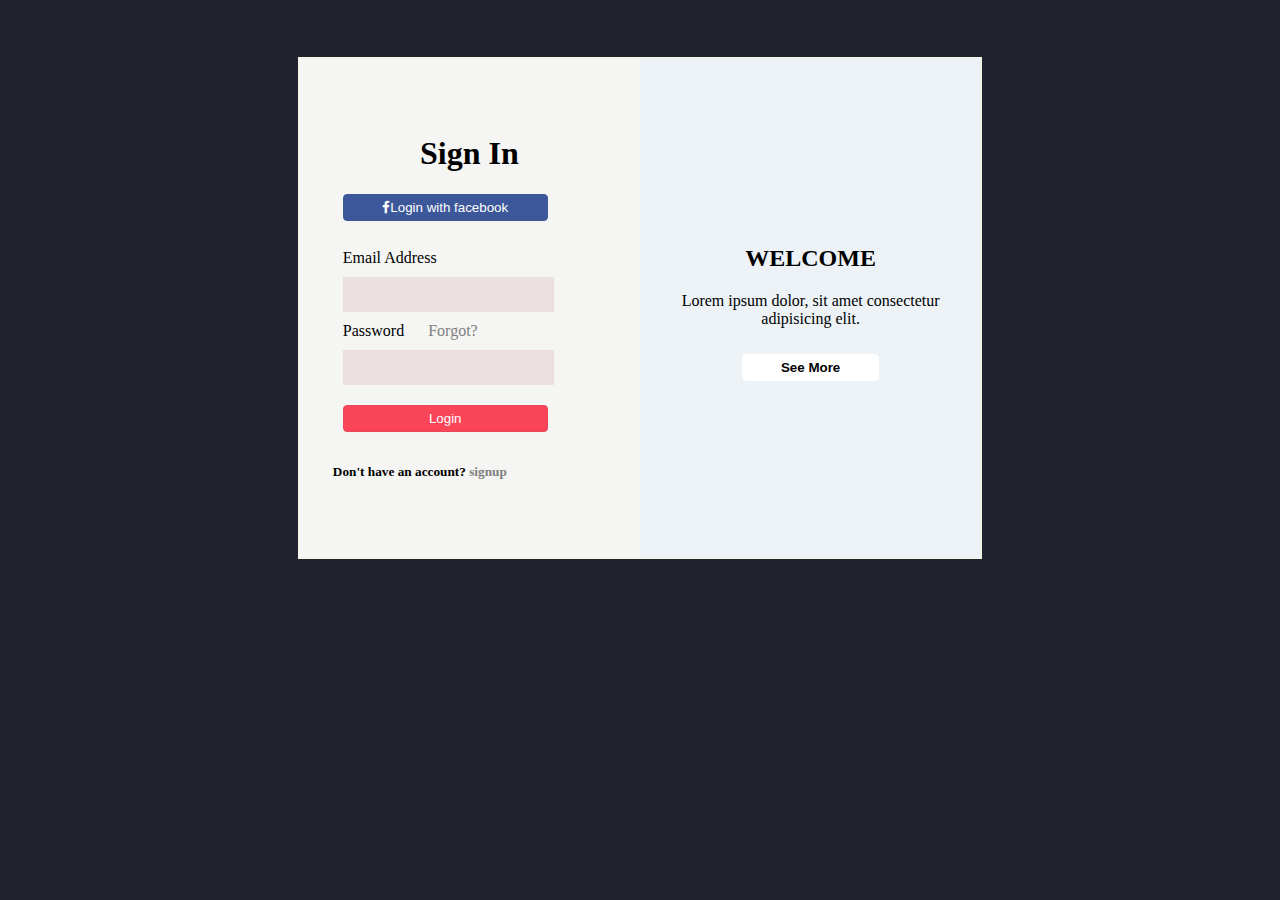
<file: web assignment 2/index.html>
<!DOCTYPE html>
<head>
    <title>Login page</title>
    <link rel="stylesheet" href="style/stylesheet.css">
    <link rel="stylesheet" href="https://cdnjs.cloudflare.com/ajax/libs/font-awesome/4.7.0/css/font-awesome.min.css">
</head>
<body>
    <div class="container">
        <div class="inner-container">
            <div class="outer-box">
                <div class="left-box">
                    <div class="left-innerbox">
                        <h1 id="signin">Sign In</h1>
                    <button type="button" id="facebook-login"><i class="fa fa-facebook"></i>Login with facebook</button><br/>
                    <form>
                        <label>Email Address</label>
                        <input type="email" class="text-box">
        
                        <label>Password</label>
                        <label id="forgot">Forgot?</label>
                        <input type="password" class="text-box">
        
                        <input type="button" value="Login" id="login-button" >
                    </form>
                    <h5>Don't have an account? <span class="signup">signup</span></h5>
                  
        
                    </div>  
                </div>
                <div class="right-box">
                    <div id="right-content">
                        <h2>WELCOME</h2>
                        <p>Lorem ipsum dolor, sit amet consectetur adipisicing elit.  </p>
                        <button type="button" id="see-more">See More</button>
                    </div>
        
                </div>
        
            </div>
        
    
        </div>
        
    </div>
    

</body>
</file>
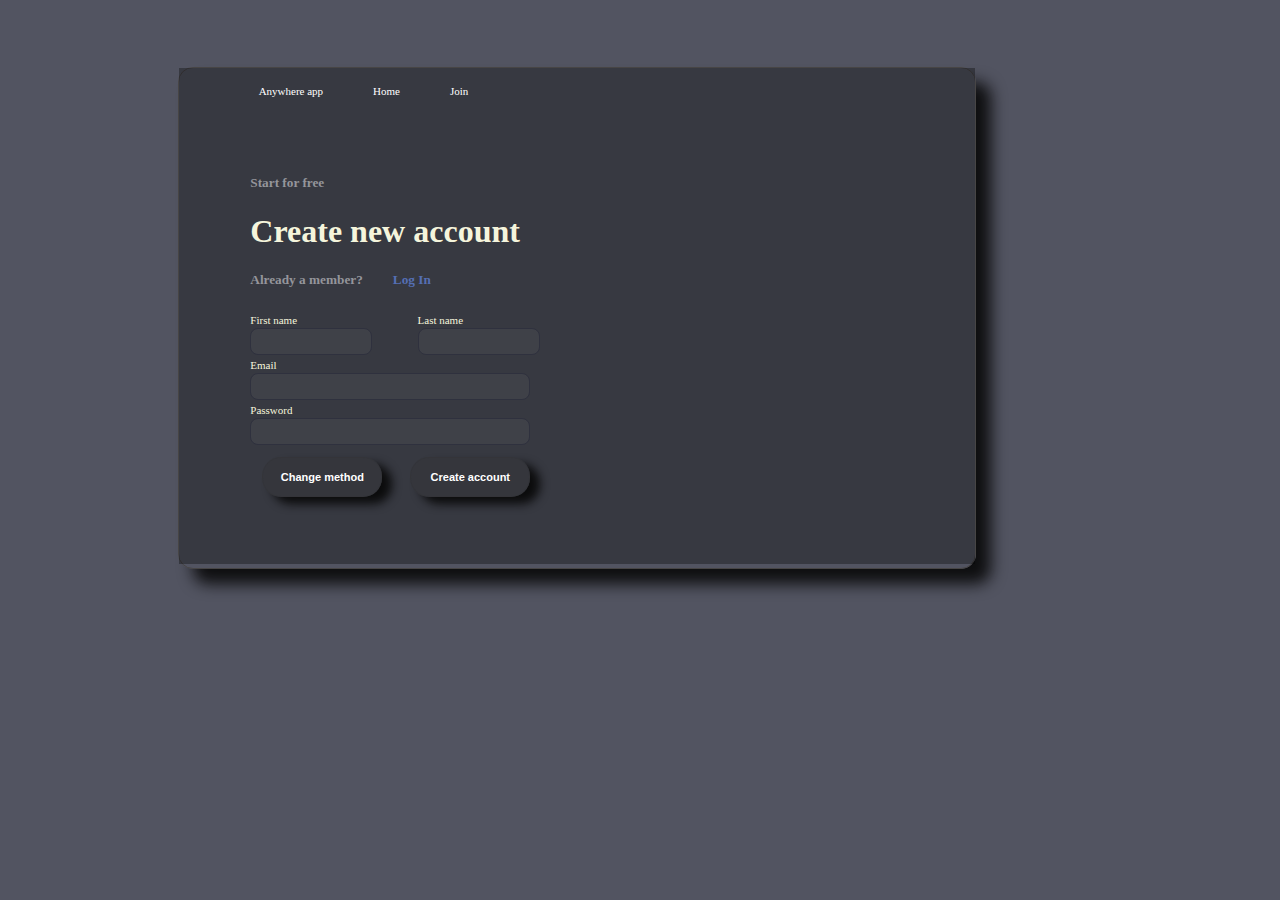
<file: web assignment 3/index.html>
<!DOCTYPE html>
<head>
    <title>Anywhere app</title>
    <link rel="stylesheet" href="styles/stylesheet.css">
    <script src="scripts/index.js"></script>
</head>
<body>
    <div class="container">
        <div class="outer-box">
            <div class="left-box">
                <div class="left">
                    <ul>
                        <li><a href="#app" class="anywhere-app">Anywhere app</a></li>
                        <li><a href="#home">Home</a></li>
                        <li><a href="#join">Join</a></li>
                      </ul>
                      <div class="left-part">
                        <div class="left-inner-box">
                            <h5>Start for free</h5>
                            <h1>Create new account</h1>
                            <h5>Already a member?<span class="login">Log In</span></h5>
                            <form>
                                <div >
                                    <div id="first-name">
                                        <label class="label">First name</label><br/>
                                        <input type="text" class="textbox"><br/>
                                    </div>
                                    <div class="second-name">
                                        <label class="label">Last name</label><br/>
                                        <input type="text" class="textbox"><br/>
                                    </div>     
                                </div>
                                   
                                <label class="label">Email</label><br/>
                                <input type="email" class="input-box"><br/>
    
                                <label class="label">Password</label><br/>
                                <input type="password" class="input-box"><br/>
    
                                <input type="button" value="Change method" class="button">
                                <input type="submit" value="Create account" class="button" id="create-account">
    
                            </form>
                            <p id="text">
                                
                            </p>
                          </div>

                      </div>
                      
                </div>

            </div>
        </div>
    </div>
    
</body>
</file>
<file: web assignment 2/style/stylesheet.css>
body{
    background-color: #21242E;
}

.container{
    height: 600px;
    display: flex;
    align-items: center;
    justify-content: center;
}

.inner-container{
    width: 90%;
}
.outer-box{
    width: 60%;
    height: 500px;
    border: 1px solid beige;
    margin: 0 auto;
}

.left-box{
    width: 50%;
    height: 500px;
    float: left;
    background-color: rgb(245, 245, 243);
    display: flex;
    align-items: center;
    justify-content: center;

}

.left-innerbox{
    width: 80%;
}

.right-box{
    height: 500px;
    background-color: #EDF2F7;
    display: flex;
    align-items: center;
    justify-content: center;
    background-image: url("https://images.unsplash.com/photo-1567620905732-2d1ec7ab7445?ixlib=rb-4.0.3&ixid=MnwxMjA3fDB8MHxleHBsb3JlLWZlZWR8Nnx8fGVufDB8fHx8&w=1000&q=80");
    background-size: 416px;
    background-repeat: no-repeat;
    display: flex;
    align-items: center;
    justify-content: center;
}

.text-box{
    width: 70%;
    margin: 10px;
    padding: 10px;
    border:none;
    background-color: #ecdfdf;
}

#facebook-login{
    width: 75%;
    margin: 10px;
    padding: 5px;
    background-color: #3C589A;
    color: white;
    border: 1px solid #3C589A;
    border-radius: 4px;
    display: flex;
    align-items: center;
    justify-content: center;
}

#signin{
    display: flex;
    align-items: center;
    justify-content: center;

}

#forgot{
    color: gray;
}

#right-content{
    width: 80%;
    text-align: center;
}

#see-more{
    width: 50%;
    margin: 10px;
    padding: 5px;
    background-color: white;
    color: black;
    border: 1px solid white;
    border-radius: 4px;
    font-weight: bold;
}

label{
    margin: 10px;
}

#login-button{
    width: 75%;
    margin: 10px;
    padding: 5px;
    background-color: #FA4559;
    color: white;
    border: 1px solid #E6475D;
    border-radius: 4px;
}

.signup{
    color: gray;
}
</file>
<file: web assignment 3/styles/stylesheet.css>
body{
    background-color: #525461;
}

.container{
    width: 90%;
    height: 620px;
    display: flex;
    align-items: center;
    justify-content: center
}

.outer-box{
    width: 70%;
    height: 500px;
    margin: 0 auto;
    border: 1px solid rgb(71, 69, 69);
    border-radius: 15px;
    background-image: url("https://images.unsplash.com/photo-1477346611705-65d1883cee1e?ixlib=rb-4.0.3&ixid=MnwxMjA3fDB8MHxwaG90by1wYWdlfHx8fGVufDB8fHx8&auto=format&fit=crop&w=870&q=80");
    background-size: cover;
    font-family:Georgia, 'Times New Roman', Times, serif;
    box-shadow: 15px 15px 15px rgba(7, 7, 7, 0.89);
}

ul{
    list-style-type: none;
    margin: 0px;
    padding: 0px;
    overflow: hidden;
}

li{
    float: left;
}
li a{
    color: white;
    display: block;
    padding: 17px 25px;
    text-decoration: none;
    font-size: 11px;
}

li a:hover{
    background-color: rgba(19, 18, 20, 0.26);
}

.left-part{
    width: 60%;
    height: 450px;
    display: flex;
    align-items: center;
    justify-content: center;
}

.left-inner-box{
    width: 70%;
}

.textbox{
    width: 110px;
    padding: 5px;
    border: 1px solid #2F313E;
    border-radius: 8px;
    background-color: #6b6c7428;
}

.input-box{
    width: 80%;
    padding: 5px;
    border: 1px solid #2F313E;
    border-radius: 8px;
    background-color: #6b6c7428;
}

.left{
    background-color: rgba(0, 0, 0, 0.322);
    color: beige;
}

h5{
    color: #94959b;
}

.login{
    color: rgb(85, 111, 180);
    margin: 30px;
}

h5 :hover{
    background-color: rgba(19, 18, 20, 0.616);
    cursor: pointer;
    padding:10px
}

#first-name{
    width: 50%;
    float: left;
}

.button{
    width: 120px;
    margin: 12px;
    padding: 13px;
    border: 1px solid #32323657;
    border-radius: 19px;
    font-size: 11px;
    font-weight: bold;
    color: white;
    background-color: #32323657;
    box-shadow: 10px 7px 10px rgba(7, 7, 7, 0.89);
}

.button:hover{
    background-color: rgb(24, 55, 138);
    cursor: pointer;
}

.anywhere-app{
    margin-left: 55px;
}


.label{
    font-size: 11px;
}
</file>
